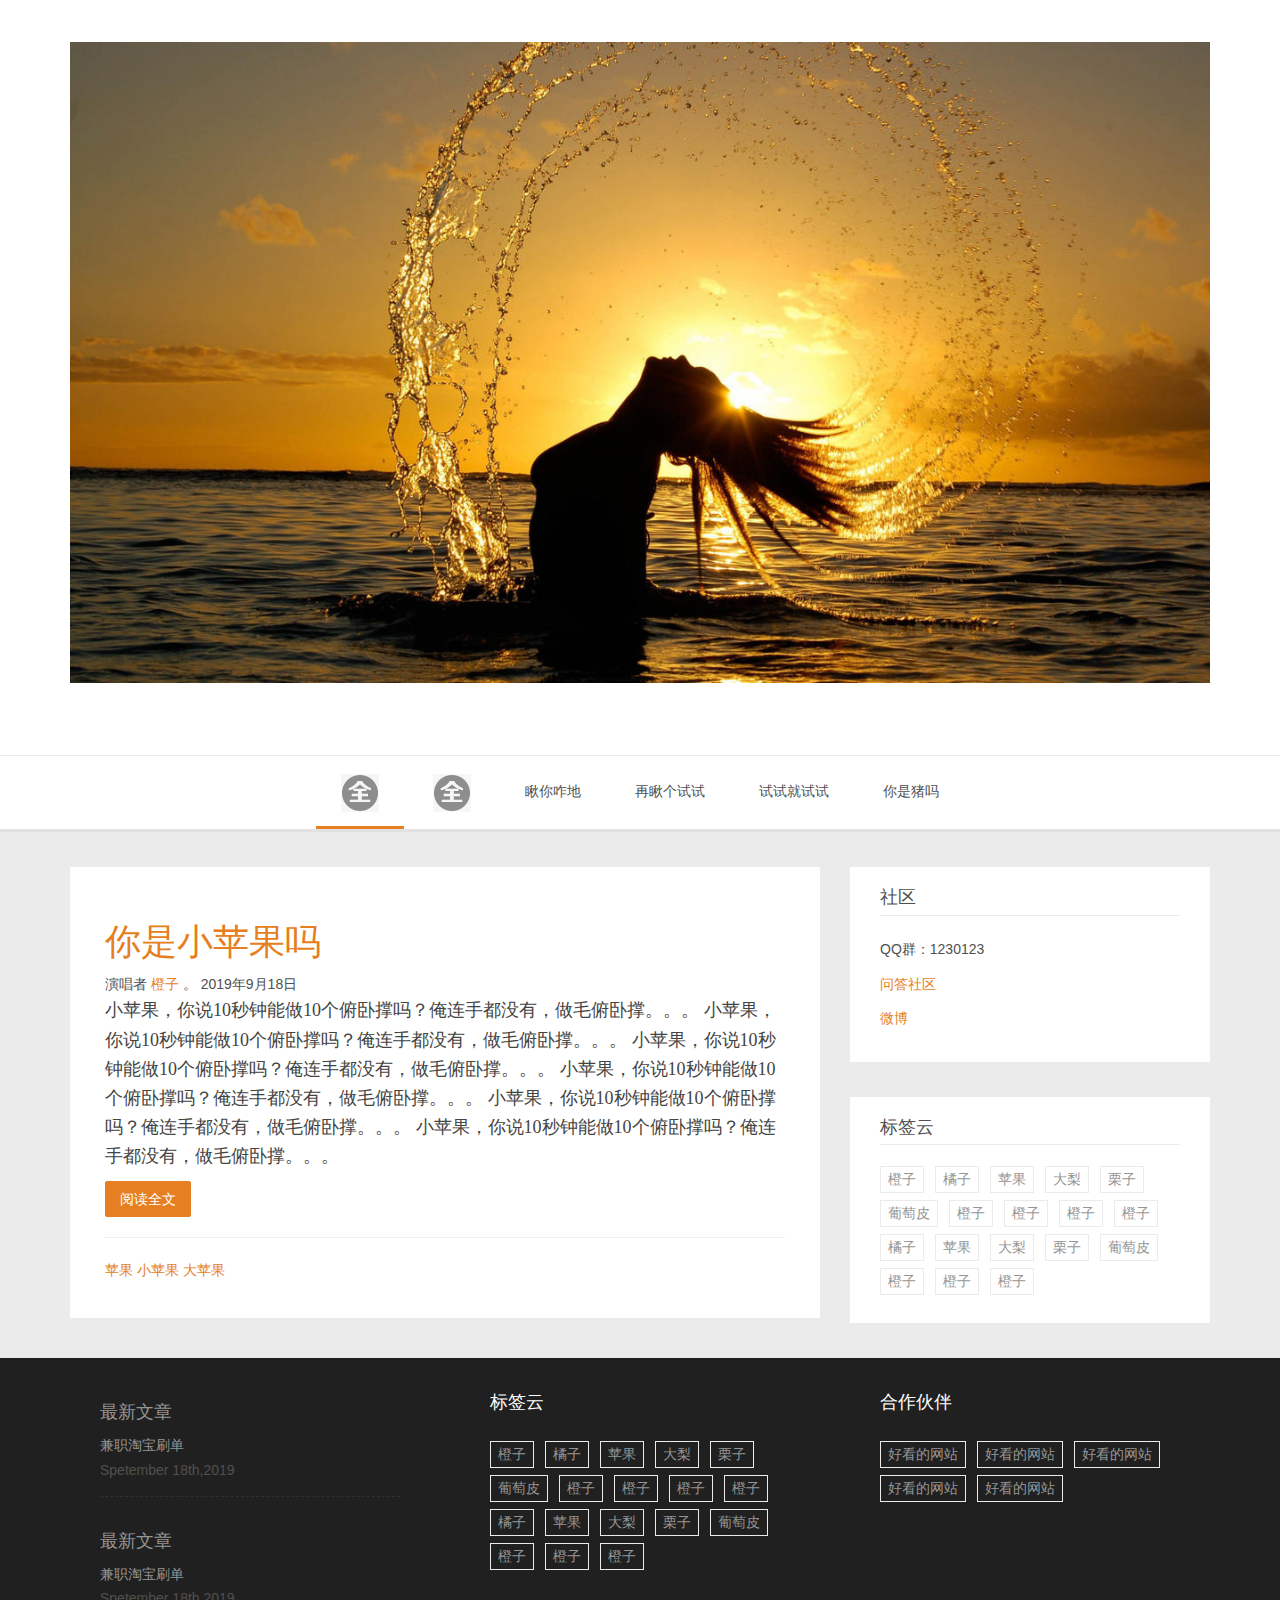
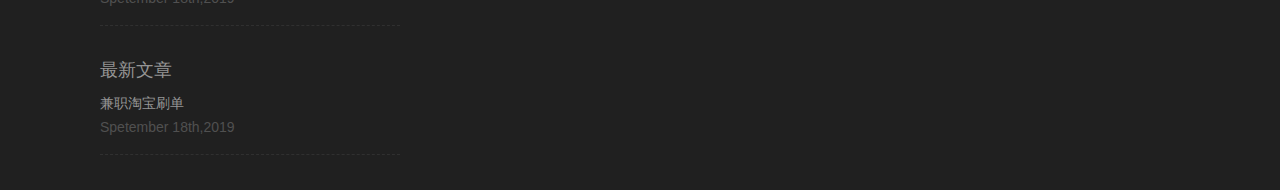
<file: index.html>
<!DOCTYPE html>
<html lang="en">
<head>
    <meta charset="UTF-8">
    <title>gohost</title>
    <link rel="stylesheet" href="css/bootstrap.min.css">
    <link rel="stylesheet" href="css/app.css">
</head>
<body class="home-template">

<header class="main-header">
    <div class="container">
        <div class="row">
            <div class="col-md-12">
                <a class="branding" href="www.3j1688.com" title="啦啦啦">
                    <img src="image/111.jpg">
                    <h2 class="text-hide">
                        Ghost 是哈哈哈
                    </h2>
                </a>
            </div>
        </div>
    </div>
</header>
<nav class="main-navigation">

    <div class="container">
        <div class="row">
            <div class="col-md-12">
                <div class="navbar-header">
                        <span class="nav-toggle-button collapse" data-toggle="#main-menu">
                            <span class="sr-only">Toggle Navigation</span>
                             <i class="fa fa-bars"></i>
                        </span>
                </div>
                <div class="collapse navbar-collapse" id="main-menu">
                    <ul class="menu">
                        <li class="nav-current" role="presentation">
                            <a href="#"><img src="image/hoc01.png"></a>
                        </li>
                        <li role="presentation">
                            <a href="#"><img src="image/hoc01.png"></a>
                        </li>

                        <li role="presentation">
                            <a href="#">瞅你咋地</a>
                        </li>

                        <li role="presentation">
                            <a href="#">再瞅个试试</a>
                        </li>

                        <li role="presentation">
                            <a href="#">试试就试试</a>
                        </li>

                        <li role="presentation">
                            <a href="#">你是猪吗</a>
                        </li>

                    </ul>
                </div>
            </div>
        </div>
    </div>
</nav>

<section class="container-wrap">
    <div class="container">
        <div class="row">
            <main class="col-md-8" main-content>
                <article class="post tag-abuot-ghost tag-ghost-in-dept tag-zhu-shou-shu">
                    <div class="post-header">
                        <h1 class="post-title" >
                            <a href="#">你是小苹果吗</a>
                        </h1>
                        <div class="post-meta">
                            <span class="author">
                                演唱者
                                <a href="#">橙子</a>
                            </span>
                            。
                            <time class="date" datetime="2019-9-18">2019年9月18日</time>
                        </div>
                    </div>
                    <div class="post-content">
                        <p>
                            小苹果，你说10秒钟能做10个俯卧撑吗？俺连手都没有，做毛俯卧撑。。。 小苹果，你说10秒钟能做10个俯卧撑吗？俺连手都没有，做毛俯卧撑。。。
                            小苹果，你说10秒钟能做10个俯卧撑吗？俺连手都没有，做毛俯卧撑。。。 小苹果，你说10秒钟能做10个俯卧撑吗？俺连手都没有，做毛俯卧撑。。。
                            小苹果，你说10秒钟能做10个俯卧撑吗？俺连手都没有，做毛俯卧撑。。。 小苹果，你说10秒钟能做10个俯卧撑吗？俺连手都没有，做毛俯卧撑。。。
                        </p>
                    </div>
                    <div class="post-permalink">
                        <a href="#" class="btn btn-default">阅读全文</a>
                    </div>
                    <div class="foot clearfix">
                        <hr>
                        <div class="pull-left tag-list">
                            <i class="fa fa-folder-open-o"></i>
                            <a href="#">苹果</a>
                            <a href="#">小苹果</a>
                            <a href="#">大苹果</a>
                        </div>
                    </div>
                </article>
            </main>
            <aside class="col-md-4 sidebar" >
                <div class="widget">
                    <h4 class="title">社区</h4>
                    <div class="content community">
                        <p>QQ群：1230123</p>
                        <p>
                            <a href="#">问答社区</a>
                        </p>

                        <p>
                            <a href="#">微博</a>
                        </p>
                    </div>

                </div>

                <!--<div class="widget">-->
                    <!--<h4> 下载哈哈哈</h4>-->
                    <!--<div class="content download">-->
                        <!--<a href="#" class="btn-default btn-block">这个版本</a>-->
                    <!--</div>-->
                <!--</div>-->
                <div class="widget">
                    <h4 class="title">标签云</h4>
                    <div class="content tag-cloud">
                        <a href="#">橙子</a>
                        <a href="#">橘子</a>
                        <a href="#">苹果</a>
                        <a href="#">大梨</a>
                        <a href="#">栗子</a>
                        <a href="#">葡萄皮</a>
                        <a href="#">橙子</a>
                        <a href="#">橙子</a>
                        <a href="#">橙子</a>

                        <a href="#">橙子</a>
                        <a href="#">橘子</a>
                        <a href="#">苹果</a>
                        <a href="#">大梨</a>
                        <a href="#">栗子</a>
                        <a href="#">葡萄皮</a>
                        <a href="#">橙子</a>
                        <a href="#">橙子</a>
                        <a href="#">橙子</a>
                    </div>
                </div>
            </aside>
        </div>
    </div>
</section>

<footer class="main-footer">
    <div class="container">
        <div class="row">
            <div class="col-md-4">
                <div class="widget">
                    <h4> 最新文章</h4>
                    <div class="content recent-post">
                        <div class="recent-single-post">
                            <a href="#" class="post-title">兼职淘宝刷单</a>
                            <div class="date"> Spetember 18th,2019</div>
                        </div>
                    </div>
                </div>

                <div class="widget">
                    <h4> 最新文章</h4>
                    <div class="content recent-post">
                        <div class="recent-single-post">
                            <a href="#" class="post-title">兼职淘宝刷单</a>
                            <div class="date"> Spetember 18th,2019</div>
                        </div>
                    </div>
                </div>

                <div class="widget">
                    <h4> 最新文章</h4>
                    <div class="content recent-post">
                        <div class="recent-single-post">
                            <a href="#" class="post-title">兼职淘宝刷单</a>
                            <div class="date"> Spetember 18th,2019</div>
                        </div>
                    </div>
                </div>

            </div>
            <div class="col-md-4">
                <div class="widget">
                    <h4 class="title">标签云</h4>
                    <div class="content tag-cloud">
                        <a href="#">橙子</a>
                        <a href="#">橘子</a>
                        <a href="#">苹果</a>
                        <a href="#">大梨</a>
                        <a href="#">栗子</a>
                        <a href="#">葡萄皮</a>
                        <a href="#">橙子</a>
                        <a href="#">橙子</a>
                        <a href="#">橙子</a>

                        <a href="#">橙子</a>
                        <a href="#">橘子</a>
                        <a href="#">苹果</a>
                        <a href="#">大梨</a>
                        <a href="#">栗子</a>
                        <a href="#">葡萄皮</a>
                        <a href="#">橙子</a>
                        <a href="#">橙子</a>
                        <a href="#">橙子</a>
                    </div>
                </div>
            </div>
            <div class="col-md-4">
                <div class="widget" >
                    <h4 class="title">合作伙伴</h4>
                    <div class="content tag-cloud frend-links">
                        <a href="#">好看的网站</a>
                        <a href="#">好看的网站</a>
                        <a href="#">好看的网站</a>
                        <a href="#">好看的网站</a>
                        <a href="#">好看的网站</a>
                    </div>
                </div>
            </div>
        </div>
    </div>

</footer>
</body>
</html>
</file>
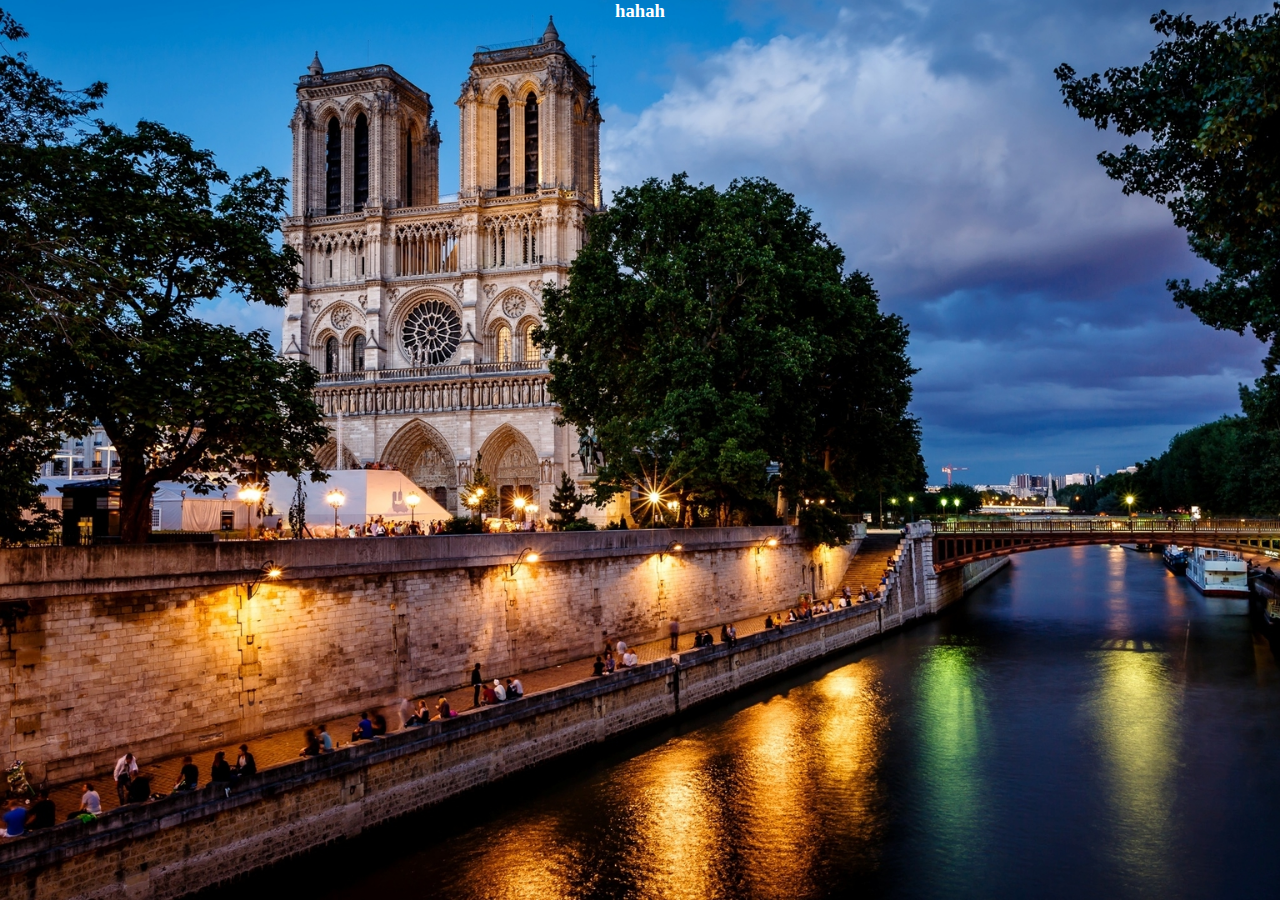
<file: full/demo.html>
<!DOCTYPE html>
<html lang="en">
<head>
    <meta charset="UTF-8">
    <title>Title</title>
    <style type="text/css">
        *{
            padding: 0;
            margin: 0;
        }
        #container,.sections,.section{
            height: 100%;
        }

        html,body{
            height: 100%;
            /*overflow:hidden; !*横屏滑动**!*/
        }
        #section0,
        #section1,
        #section2,
        #section3{
            background-color: #000;
            background-size: cover;
            background-position: 50% 50%;
            text-align: center;
            color: white;
        }
        #section0{
            background-image: url("img/48.jpg")
        }
        #section1{
            background-image: url("img/111.jpg");
        }
        #section2{
            background-image: url("img/222.jpg");
        }
        #section3{
            background-image: url("img/333.jpg");
        }
        /*竖屏滑动 --要添加到每个section后面 ，每个宽度%是 及百分之几个*/
        .left{
            float: left;
            width: 25%;
        }
    </style>
</head>
<body>
    <div id="container" style="width: 400%" data-PageSwith >
        <div class="sections">
            <div class="section left" id="section0">
                <h3>hahah</h3>
            </div>
            <div class="section left"  id="section1">
                <h3>eeeeeeee</h3>
            </div>
            <div class="section left" id="section2">
                <h3>eeeeeeee</h3>
            </div>
            <div class="section left"  id="section3">
                <h3>eeeeeeee</h3>
            </div>
        </div>
    </div>
    <script type="text/javascript" src="js/jquery-1.12.2.min.js"></script>
    <script type="text/javascript" src="js/pageSwitch.js"></script>
    <script type="text/javascript">
        $("#container").PageSwith({
            dirction : "herzontal"
        });


        $("#container").PageSwith("init");


    </script>
</body>
</html>
</file>
<file: css/app.css>
html, body {
    color: #505050;
    line-height: 1.75em;
    background: #ebebeb;
    font-family: "Helvetica Neue", Helvetica, Arial, "Hiragin Sans GB", "微软雅黑 Light";
}

.main-header {
    text-align: center;
    padding: 42px 0;
    background: #ffffff;
}

.main-header .branding {
    font-size: 3.5em;
    color: #303030;
}

a {
    color: #e67e22;
    outline: none;
    text-decoration: none;;
}

.main-header .branding img {
    max-width: 100%;
}

a:active, a:focus, a img {
    outline: none;
}

.main-navigation {
    text-align: center;
    background: #ffffff;
    border-top: 1px solid #ebebeb;
    border-bottom: 3px solid #e1e1e1;
    margin-bottom: 35px;
}

.main-navigation .menu {
    padding: 0;
    margin: 0;
}

.main-navigation .menu li.nav-current {
    border-bottom: 3px solid #e67e22;
    border-bottom: -2px;
}

.main-navigation .menu li {
    list-style: none;
    display: inline-block;
    position: relative;
}

.main-navigation .menu li a {
    color: #505050;
    line-height: 5em;
    display: block;
    padding: 0 25px;
}

.post {
    padding: 35px;
    background: #ffffff;
    margin-bottom: 35px;
    position: relative;
    overflow: hidden;
}

.post .post-head {
    text-align: center;
}

.post .post-head .post-title {
    margin: 0;
    font-size: 2.5em;
    line-height: 1em;
}

.post .post-head .post-title a {
    color: #303030;
}

.post .post-head .post-meta {
    color: #959595;
    margin: 14px 0 0px;
}

.post-content {
    font: 400 18px/1.62 "微软雅黑 ";
    color: #444443;
}

.post-content p {
    margin-top: 0;
    margin-buttom: 1.46em;
}

.btn-default {
    border: 1px solid #e67e22;
    background: #e67e22;
    color: #ffffff;
    transition: all 0.2s ease-in-out;
    -webkit-transition: all 0.2s ease-in-out;

}

.btn {
    padding: 7px 14px;
    border-radius: 2px;
}

.post .post-footer {
    margin-top: 30px;
    border-top: 1px solid #ebebeb;
    padding: 21px 0 0;
}

.post .post-footer .tag-list {
    color: #959595;
    line-height: 28px;
}

.sidebar .widget {
    background: #ffffff;
    padding: 21px 30px;

}

.widget {
    margin-bottom: 35px;
}

.widget .title {
    margin-top: 0;
    padding-bottom: 7px;
    border-bottom: 1px solid #ebebeb;
    margin-bottom: 21px;
    position: relative;
}

.widget .tag-cloud a {
    border: 1px solid #ebebeb;
    padding: 2px 7px;
    color: #959595;
    line-height: 1.5em;
    display: inline-block;
    margin: 0 7px 7px 0;
}

.main-footer{
    background: #202020;
    padding: 35px 0 0;
    color: #959595;
}

.main-footer .widget{
    padding:0px 30px;
}

.widget{
    margin-bottom: 35px;
}

.main-footer .widget .title{
    color:#ffffff;
    border-bottom: 1px #303030;
}

.widget .title{
    margin-top:0;
    padding-bottom: 7px;
    border-bottom: 1px solid #ebebeb;
    margin-bottom: 21px;
    position: relative;
}

.main-footer .widget .recent-post .recent-single-post{
    border-bottom: 1px dashed #303030;

}

.main-footer .recent-post .recent-single-post{
    border-bottom: 1px dashed #ebebeb;
    padding-bottom: 14px;
    margin-bottom: 14px;
}

.main-footer .widget .recent-post .recent-single-post  .post-title{
    color: #959595;
}

.widget .recent-post .recent-single-post .post-title{
    color: #505050;
}

.main-footer .widget .recent-post .recent-single-post .date{
    color: #505050;
}

.widget .title :after{
    content:"";
    width: 90px;
    height: 1px;
    background: #e67e22;
    position: absolute;
    left: 0;
    bottom: -1px;
}
</file>
